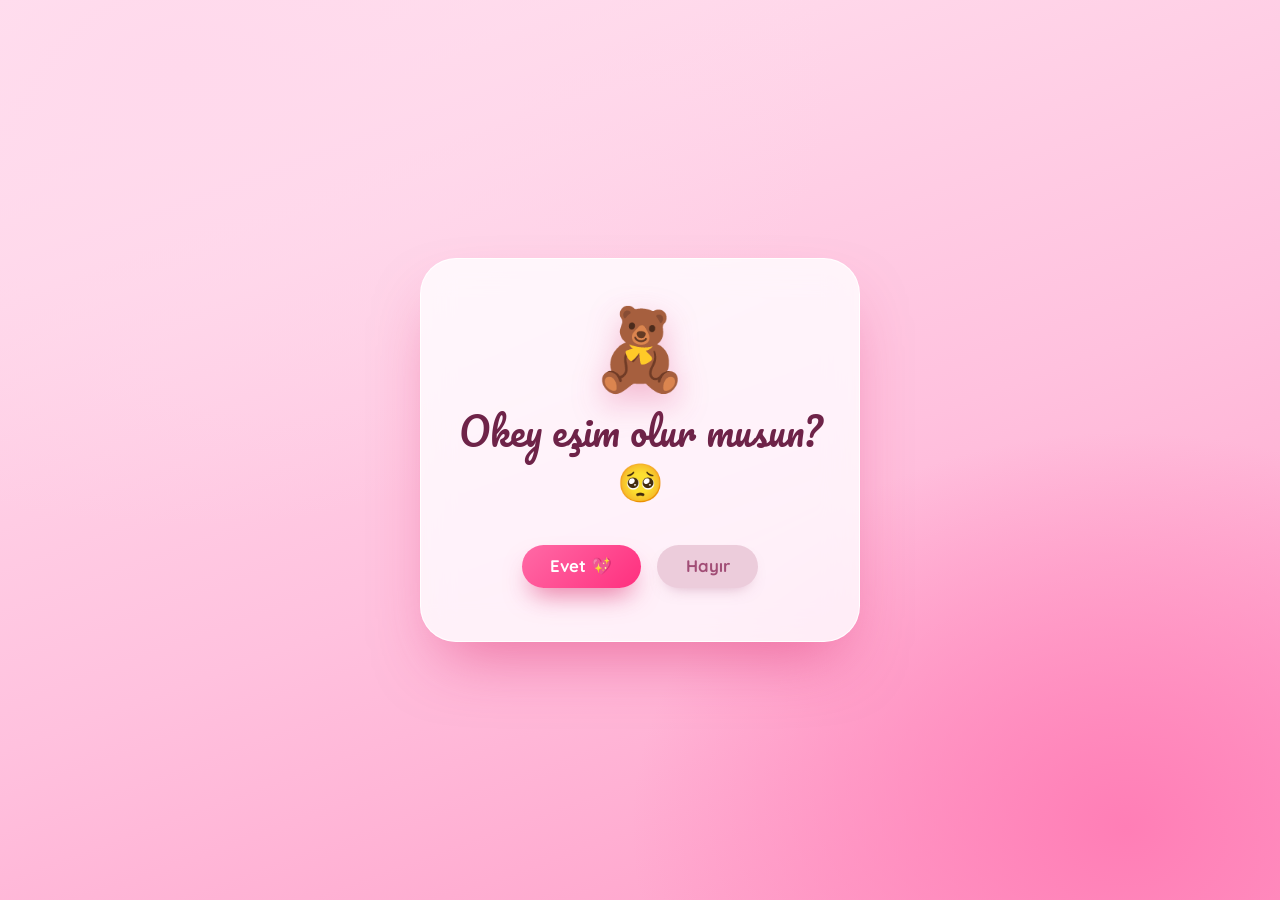
<file: index.html>
<!DOCTYPE html>
<html lang="tr">
<head>
<meta charset="UTF-8" />
<meta name="viewport" content="width=device-width, initial-scale=1.0" />
<title>Okey Eşim Olur Musun? 💍</title>
<link rel="preconnect" href="https://fonts.googleapis.com" />
<link rel="preconnect" href="https://fonts.gstatic.com" crossorigin />
<link href="https://fonts.googleapis.com/css2?family=Pacifico&family=Quicksand:wght@400;500;600;700&display=swap" rel="stylesheet" />
<style>
:root{
  --bg-top:#ffe6f2; --bg-mid:#ffc1de; --bg-bot:#ff9bc6;
  --blob-1:#ff7eb6; --blob-2:#ffd9ec;
  --accent:#ff2f7e; --accent-2:#ff6aa6; --accent-dark:#d81f63;
  --no:#ecccdb; --text:#6e2348; --text-soft:#a14d76;
  --card:rgba(255,255,255,.80); --card-border:rgba(255,255,255,.95);
  --shadow:0 32px 64px -22px rgba(216,31,99,.50);
}
*{box-sizing:border-box; margin:0; padding:0;}
[hidden]{display:none !important;}
html,body{height:100%;}
body{
  min-height:100vh; font-family:'Quicksand','Trebuchet MS',system-ui,sans-serif;
  color:var(--text); display:flex; align-items:center; justify-content:center;
  padding:24px; position:relative; overflow:hidden;
  background:
    radial-gradient(1100px 760px at 14% 8%, var(--blob-2), transparent 60%),
    radial-gradient(900px 720px at 88% 92%, var(--blob-1), transparent 55%),
    linear-gradient(160deg, var(--bg-top) 0%, var(--bg-mid) 55%, var(--bg-bot) 100%);
}
.bg-hearts{position:fixed; inset:0; z-index:0; pointer-events:none;}
.bg-hearts span{position:absolute; bottom:-50px; opacity:.5; animation:floatUp linear infinite; will-change:transform;}
@keyframes floatUp{0%{transform:translateY(0) rotate(0deg); opacity:0;}12%{opacity:.55;}88%{opacity:.5;}100%{transform:translateY(-118vh) rotate(360deg); opacity:0;}}
.card{
  position:relative; z-index:2; width:min(440px,100%); background:var(--card);
  -webkit-backdrop-filter:blur(16px) saturate(140%); backdrop-filter:blur(16px) saturate(140%);
  border:1.5px solid var(--card-border); border-radius:36px; padding:48px 34px 42px;
  text-align:center; box-shadow:var(--shadow); animation:cardIn .7s cubic-bezier(.2,.9,.3,1.3) both;
}
@keyframes cardIn{from{opacity:0; transform:translateY(26px) scale(.9);}to{opacity:1; transform:translateY(0) scale(1);}}
.card.shake{animation:shake .42s ease;}
@keyframes shake{0%,100%{transform:translateX(0) rotate(0);}20%{transform:translateX(-9px) rotate(-1deg);}40%{transform:translateX(9px) rotate(1deg);}60%{transform:translateX(-6px);}80%{transform:translateX(6px);}}
.bear{font-size:5rem; line-height:1; display:inline-block; filter:drop-shadow(0 12px 16px rgba(216,31,99,.28)); animation:bob 2.4s ease-in-out infinite;}
@keyframes bob{0%,100%{transform:translateY(0) rotate(-3deg);}50%{transform:translateY(-10px) rotate(3deg);}}
.bear--happy{animation:happyPop .6s cubic-bezier(.2,.9,.3,1.4) both, bob 2.2s ease-in-out .6s infinite;}
@keyframes happyPop{0%{transform:scale(0) rotate(-40deg);}70%{transform:scale(1.25) rotate(10deg);}100%{transform:scale(1) rotate(0);}}
.question{
  font-family:'Pacifico','Brush Script MT',cursive; font-weight:400;
  font-size:clamp(1.6rem,6vw,2.35rem); line-height:1.3; color:var(--text);
  margin:20px auto 30px; max-width:18ch; min-height:2.6em;
  display:flex; align-items:center; justify-content:center;
}
.buttons{display:flex; gap:16px; justify-content:center; align-items:center; flex-wrap:wrap; min-height:64px;}
.btn{
  font-family:'Quicksand','Trebuchet MS',sans-serif; font-weight:700; font-size:1.05rem; line-height:1;
  border:none; border-radius:999px; padding:.78em 1.7em; cursor:pointer;
  -webkit-tap-highlight-color:transparent; transition:transform .18s ease, box-shadow .25s ease, filter .2s ease;
}
.btn:focus-visible{outline:3px solid var(--accent-dark); outline-offset:3px;}
.btn--yes{background:linear-gradient(135deg,var(--accent-2),var(--accent)); color:#fff; box-shadow:0 14px 26px -8px rgba(216,31,99,.6);}
.btn--yes:hover{transform:translateY(-2px) scale(1.05);}
.btn--yes:active{transform:translateY(0) scale(.97);}
.btn--no{background:var(--no); color:var(--text-soft); box-shadow:0 8px 16px -10px rgba(161,77,118,.5);}
.btn--no:hover{filter:brightness(.97);}
.btn--no:active{transform:scale(.96);}
.screen--success{animation:fadeIn .55s ease both;}
@keyframes fadeIn{from{opacity:0; transform:scale(.94);}to{opacity:1; transform:scale(1);}}
.yay{font-family:'Pacifico','Brush Script MT',cursive; font-weight:400; font-size:clamp(2rem,8vw,2.9rem); color:var(--accent-dark); margin:16px 0 10px;}
.yay-sub{font-weight:600; font-size:1.18rem; color:var(--text-soft);}
.rain{position:fixed; inset:0; z-index:5; pointer-events:none; overflow:hidden;}
.rain span{position:absolute; top:-60px; animation:fall linear forwards; will-change:transform; filter:drop-shadow(0 4px 6px rgba(216,31,99,.2));}
@keyframes fall{0%{transform:translateY(-12vh) rotate(0deg); opacity:1;}100%{transform:translateY(115vh) rotate(540deg); opacity:.85;}}
@media (prefers-reduced-motion: reduce){.bg-hearts span,.bear,.card{animation:none !important;}}
</style>
</head>
<body>

  <div class="bg-hearts" id="bgHearts" aria-hidden="true"></div>

  <main class="card" id="card">
    <section class="screen screen--question" id="questionScreen">
      <div class="bear" id="bear">🧸</div>
      <h1 class="question" id="questionText">Okey eşim olur musun? 🥺</h1>
      <div class="buttons">
        <button class="btn btn--yes" id="yesBtn">Evet 💖</button>
        <button class="btn btn--no" id="noBtn">Hayır</button>
      </div>
    </section>

    <section class="screen screen--success" id="successScreen" hidden>
      <div class="bear bear--happy">🥰</div>
      <h1 class="yay">Yaşasııın! 🎉</h1>
      <p class="yay-sub">İyi ki varsın 💍💕</p>
    </section>
  </main>

  <div class="rain" id="rain" aria-hidden="true"></div>

<script>
(function () {
  "use strict";
  var bgHearts = document.getElementById("bgHearts");
  var bgChars = ["💖","💕","💗","💓","🩷","💘"];
  function spawnBgHeart(){
    if(!bgHearts) return;
    var s=document.createElement("span");
    s.textContent=bgChars[(Math.random()*bgChars.length)|0];
    s.style.left=(Math.random()*100)+"vw";
    s.style.fontSize=(0.9+Math.random()*1.6).toFixed(2)+"rem";
    var dur=7+Math.random()*8;
    s.style.animationDuration=dur.toFixed(2)+"s";
    s.style.animationDelay=(-(Math.random()*dur)).toFixed(2)+"s";
    bgHearts.appendChild(s);
  }
  for(var i=0;i<16;i++) spawnBgHeart();

  var questionScreen=document.getElementById("questionScreen");
  var successScreen=document.getElementById("successScreen");
  var questionText=document.getElementById("questionText");
  var yesBtn=document.getElementById("yesBtn");
  var noBtn=document.getElementById("noBtn");
  var card=document.getElementById("card");
  var rain=document.getElementById("rain");

  var noMessages=[
    "Emin misin? 🥺",
    "Son kararın mı bu? 💔",
    "Bir daha düşün, acele etme 🙏",
    "Beni gerçekten istemiyor musun? 🥺",
    "Yanlış tuşa mı bastın acaba? 👀",
    "Bence 'Evet' demelisin 😊",
    "Pişman olmazsın bak 💍",
    "İkimiz de cevabı biliyoruz 😏",
    "'Evet'e basana kadar buradayım 💕"
  ];
  var noCount=0, yesSize=1.05, noSize=1.05;

  noBtn.addEventListener("click",function(){
    questionText.textContent=noMessages[Math.min(noCount,noMessages.length-1)];
    noCount++;
    yesSize=Math.min(yesSize+0.28,3.4);
    noSize=Math.max(noSize-0.08,0.60);
    yesBtn.style.fontSize=yesSize.toFixed(2)+"rem";
    noBtn.style.fontSize=noSize.toFixed(2)+"rem";
    card.classList.remove("shake");
    void card.offsetWidth;
    card.classList.add("shake");
  });

  var rainTimer=null;
  yesBtn.addEventListener("click",function(){
    questionScreen.hidden=true;
    successScreen.hidden=false;
    heartBurst();
    if(!rainTimer) rainTimer=setInterval(spawnFallingHeart,140);
  });

  var rainChars=["💖","💕","💗","❤️","🩷","💘","💞","🌸"];
  function spawnFallingHeart(){
    if(!rain) return;
    var s=document.createElement("span");
    s.textContent=rainChars[(Math.random()*rainChars.length)|0];
    s.style.left=(Math.random()*100)+"vw";
    s.style.fontSize=(1.2+Math.random()*2).toFixed(2)+"rem";
    var dur=2.6+Math.random()*2.6;
    s.style.animationDuration=dur.toFixed(2)+"s";
    rain.appendChild(s);
    setTimeout(function(){s.remove();},dur*1000+250);
  }
  function heartBurst(){for(var j=0;j<26;j++) setTimeout(spawnFallingHeart,j*35);}
})();
</script>
</body>
</html>
</file>
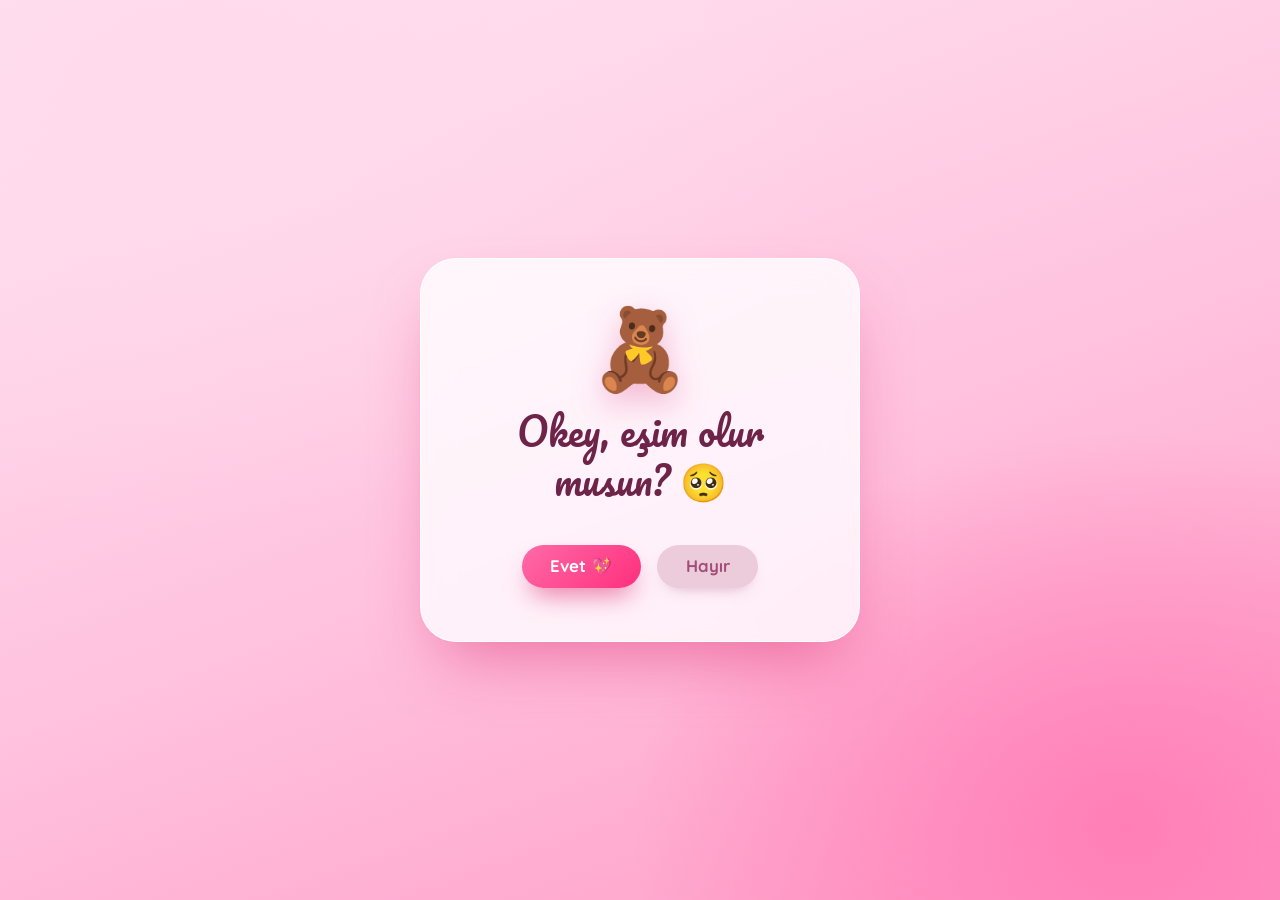
<file: index(3).html>
<!DOCTYPE html>
<html lang="tr">
<head>
<meta charset="UTF-8" />
<meta name="viewport" content="width=device-width, initial-scale=1.0" />
<title>Eşim Olur Musun? 💍</title>
<link rel="preconnect" href="https://fonts.googleapis.com" />
<link rel="preconnect" href="https://fonts.gstatic.com" crossorigin />
<link href="https://fonts.googleapis.com/css2?family=Pacifico&family=Quicksand:wght@400;500;600;700&display=swap" rel="stylesheet" />
<style>
:root{
  --bg-top:#ffe6f2; --bg-mid:#ffc1de; --bg-bot:#ff9bc6;
  --blob-1:#ff7eb6; --blob-2:#ffd9ec;
  --accent:#ff2f7e; --accent-2:#ff6aa6; --accent-dark:#d81f63;
  --no:#ecccdb; --text:#6e2348; --text-soft:#a14d76;
  --card:rgba(255,255,255,.80); --card-border:rgba(255,255,255,.95);
  --shadow:0 32px 64px -22px rgba(216,31,99,.50);
}
*{box-sizing:border-box; margin:0; padding:0;}
[hidden]{display:none !important;}
html,body{height:100%;}
body{
  min-height:100vh; font-family:'Quicksand','Trebuchet MS',system-ui,sans-serif;
  color:var(--text); display:flex; align-items:center; justify-content:center;
  padding:24px; position:relative; overflow:hidden;
  background:
    radial-gradient(1100px 760px at 14% 8%, var(--blob-2), transparent 60%),
    radial-gradient(900px 720px at 88% 92%, var(--blob-1), transparent 55%),
    linear-gradient(160deg, var(--bg-top) 0%, var(--bg-mid) 55%, var(--bg-bot) 100%);
}
.bg-hearts{position:fixed; inset:0; z-index:0; pointer-events:none;}
.bg-hearts span{position:absolute; bottom:-50px; opacity:.5; animation:floatUp linear infinite; will-change:transform;}
@keyframes floatUp{0%{transform:translateY(0) rotate(0deg); opacity:0;}12%{opacity:.55;}88%{opacity:.5;}100%{transform:translateY(-118vh) rotate(360deg); opacity:0;}}
.card{
  position:relative; z-index:2; width:min(440px,100%); background:var(--card);
  -webkit-backdrop-filter:blur(16px) saturate(140%); backdrop-filter:blur(16px) saturate(140%);
  border:1.5px solid var(--card-border); border-radius:36px; padding:48px 34px 42px;
  text-align:center; box-shadow:var(--shadow); animation:cardIn .7s cubic-bezier(.2,.9,.3,1.3) both;
}
@keyframes cardIn{from{opacity:0; transform:translateY(26px) scale(.9);}to{opacity:1; transform:translateY(0) scale(1);}}
.card.shake{animation:shake .42s ease;}
@keyframes shake{0%,100%{transform:translateX(0) rotate(0);}20%{transform:translateX(-9px) rotate(-1deg);}40%{transform:translateX(9px) rotate(1deg);}60%{transform:translateX(-6px);}80%{transform:translateX(6px);}}
.bear{font-size:5rem; line-height:1; display:inline-block; filter:drop-shadow(0 12px 16px rgba(216,31,99,.28)); animation:bob 2.4s ease-in-out infinite;}
@keyframes bob{0%,100%{transform:translateY(0) rotate(-3deg);}50%{transform:translateY(-10px) rotate(3deg);}}
.bear--happy{animation:happyPop .6s cubic-bezier(.2,.9,.3,1.4) both, bob 2.2s ease-in-out .6s infinite;}
@keyframes happyPop{0%{transform:scale(0) rotate(-40deg);}70%{transform:scale(1.25) rotate(10deg);}100%{transform:scale(1) rotate(0);}}
.question{
  font-family:'Pacifico','Brush Script MT',cursive; font-weight:400;
  font-size:clamp(1.6rem,6vw,2.35rem); line-height:1.3; color:var(--text);
  margin:20px auto 30px; max-width:18ch; min-height:2.6em;
  display:flex; align-items:center; justify-content:center;
}
.buttons{display:flex; gap:16px; justify-content:center; align-items:center; flex-wrap:wrap; min-height:64px;}
.btn{
  font-family:'Quicksand','Trebuchet MS',sans-serif; font-weight:700; font-size:1.05rem; line-height:1;
  border:none; border-radius:999px; padding:.78em 1.7em; cursor:pointer;
  -webkit-tap-highlight-color:transparent; transition:transform .18s ease, box-shadow .25s ease, filter .2s ease;
}
.btn:focus-visible{outline:3px solid var(--accent-dark); outline-offset:3px;}
.btn--yes{background:linear-gradient(135deg,var(--accent-2),var(--accent)); color:#fff; box-shadow:0 14px 26px -8px rgba(216,31,99,.6);}
.btn--yes:hover{transform:translateY(-2px) scale(1.05);}
.btn--yes:active{transform:translateY(0) scale(.97);}
.btn--no{background:var(--no); color:var(--text-soft); box-shadow:0 8px 16px -10px rgba(161,77,118,.5);}
.btn--no:hover{filter:brightness(.97);}
.btn--no:active{transform:scale(.96);}
.screen--success{animation:fadeIn .55s ease both;}
@keyframes fadeIn{from{opacity:0; transform:scale(.94);}to{opacity:1; transform:scale(1);}}
.yay{font-family:'Pacifico','Brush Script MT',cursive; font-weight:400; font-size:clamp(2rem,8vw,2.9rem); color:var(--accent-dark); margin:16px 0 10px;}
.yay-sub{font-weight:600; font-size:1.18rem; color:var(--text-soft);}
.rain{position:fixed; inset:0; z-index:5; pointer-events:none; overflow:hidden;}
.rain span{position:absolute; top:-60px; animation:fall linear forwards; will-change:transform; filter:drop-shadow(0 4px 6px rgba(216,31,99,.2));}
@keyframes fall{0%{transform:translateY(-12vh) rotate(0deg); opacity:1;}100%{transform:translateY(115vh) rotate(540deg); opacity:.85;}}
@media (prefers-reduced-motion: reduce){.bg-hearts span,.bear,.card{animation:none !important;}}
</style>
</head>
<body>

  <div class="bg-hearts" id="bgHearts" aria-hidden="true"></div>

  <main class="card" id="card">
    <section class="screen screen--question" id="questionScreen">
      <div class="bear" id="bear">🧸</div>
      <h1 class="question" id="questionText">Okey, eşim olur musun? 🥺</h1>
      <div class="buttons">
        <button class="btn btn--yes" id="yesBtn">Evet 💖</button>
        <button class="btn btn--no" id="noBtn">Hayır</button>
      </div>
    </section>

    <section class="screen screen--success" id="successScreen" hidden>
      <div class="bear bear--happy">🥰</div>
      <h1 class="yay">Yaşasııın! 🎉</h1>
      <p class="yay-sub">Seni çoook seviyorum! 💕💍</p>
    </section>
  </main>

  <div class="rain" id="rain" aria-hidden="true"></div>

<script>
(function () {
  "use strict";
  var bgHearts = document.getElementById("bgHearts");
  var bgChars = ["💖","💕","💗","💓","🩷","💘"];
  function spawnBgHeart(){
    if(!bgHearts) return;
    var s=document.createElement("span");
    s.textContent=bgChars[(Math.random()*bgChars.length)|0];
    s.style.left=(Math.random()*100)+"vw";
    s.style.fontSize=(0.9+Math.random()*1.6).toFixed(2)+"rem";
    var dur=7+Math.random()*8;
    s.style.animationDuration=dur.toFixed(2)+"s";
    s.style.animationDelay=(-(Math.random()*dur)).toFixed(2)+"s";
    bgHearts.appendChild(s);
  }
  for(var i=0;i<16;i++) spawnBgHeart();

  var questionScreen=document.getElementById("questionScreen");
  var successScreen=document.getElementById("successScreen");
  var questionText=document.getElementById("questionText");
  var yesBtn=document.getElementById("yesBtn");
  var noBtn=document.getElementById("noBtn");
  var card=document.getElementById("card");
  var rain=document.getElementById("rain");

  var noMessages=[
    "Emin misin? 🥺",
    "Son kararın mı? 💔",
    "Yanlışlıkla mı bastın? 😳",
    "Bir daha düşün... 🙈",
    "Lütfeeen 🥹",
    "Kalbim kırılıyor 😭",
    "Bak Hayır küçülüyor 👀",
    "Pes etmeyeceğim 😤",
    "Sadece 'Evet'e bas artık 💕"
  ];
  var noCount=0, yesSize=1.05, noSize=1.05;

  noBtn.addEventListener("click",function(){
    questionText.textContent=noMessages[Math.min(noCount,noMessages.length-1)];
    noCount++;
    yesSize=Math.min(yesSize+0.28,3.4);
    noSize=Math.max(noSize-0.08,0.60);
    yesBtn.style.fontSize=yesSize.toFixed(2)+"rem";
    noBtn.style.fontSize=noSize.toFixed(2)+"rem";
    card.classList.remove("shake");
    void card.offsetWidth;
    card.classList.add("shake");
  });

  var rainTimer=null;
  yesBtn.addEventListener("click",function(){
    questionScreen.hidden=true;
    successScreen.hidden=false;
    heartBurst();
    if(!rainTimer) rainTimer=setInterval(spawnFallingHeart,140);
  });

  var rainChars=["💖","💕","💗","❤️","🩷","💘","💞","🌸"];
  function spawnFallingHeart(){
    if(!rain) return;
    var s=document.createElement("span");
    s.textContent=rainChars[(Math.random()*rainChars.length)|0];
    s.style.left=(Math.random()*100)+"vw";
    s.style.fontSize=(1.2+Math.random()*2).toFixed(2)+"rem";
    var dur=2.6+Math.random()*2.6;
    s.style.animationDuration=dur.toFixed(2)+"s";
    rain.appendChild(s);
    setTimeout(function(){s.remove();},dur*1000+250);
  }
  function heartBurst(){for(var j=0;j<26;j++) setTimeout(spawnFallingHeart,j*35);}
})();
</script>
</body>
</html>
</file>
